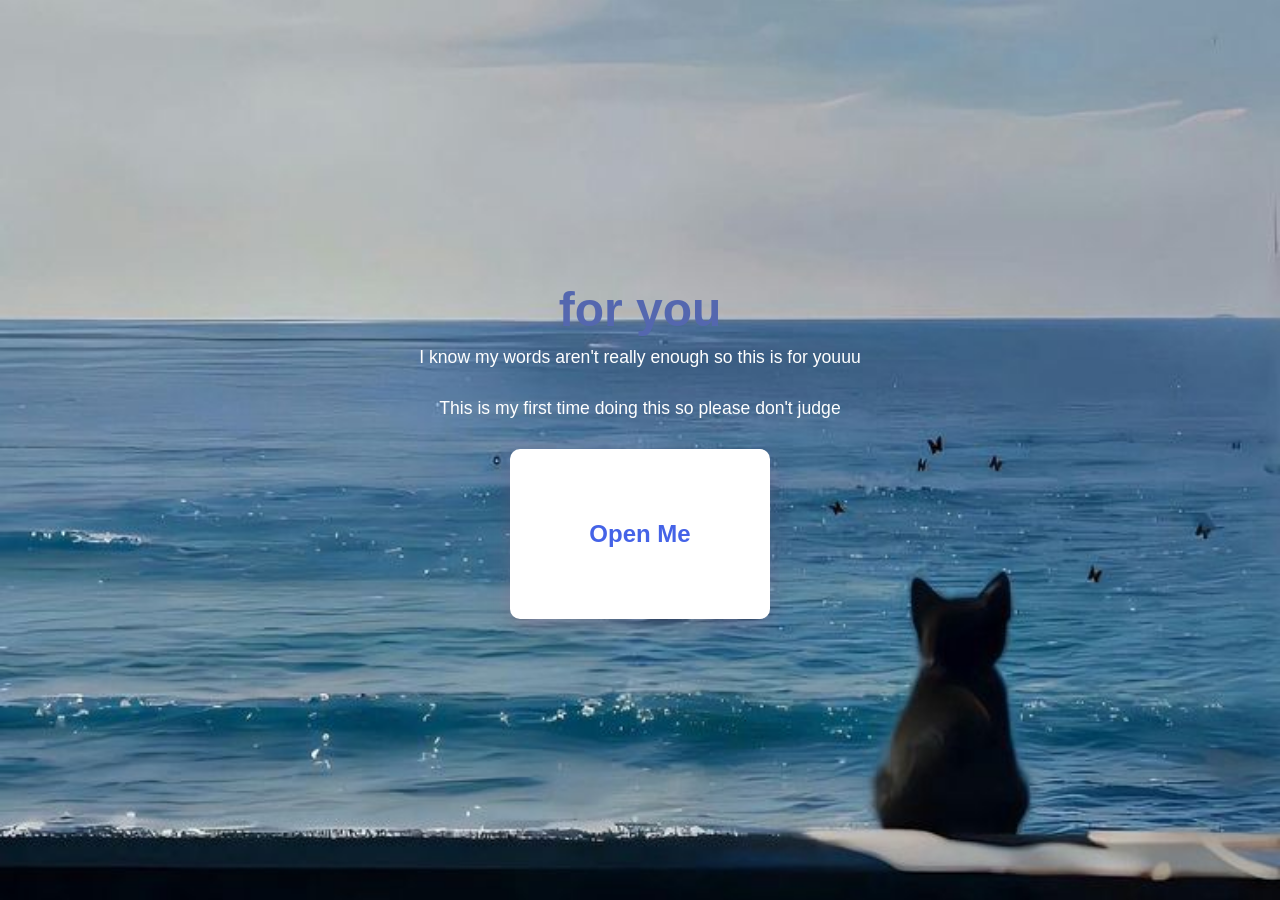
<file: Index.html>
<!DOCTYPE html>
<html lang="en">
<head>
  <meta charset="UTF-8" />
  <meta name="viewport" content="width=device-width, initial-scale=1.0" />
  <title>For You</title>
  <link rel="stylesheet" href="orens.css" />
</head>
<body>
  <div class="hearts-container" id="heartsContainer"></div>

  <!-- PAGE 1: INTRO PAGE -->
  <section class="page active" id="page1">
    <div class="container">
      <h1 class="title">for you</h1>
      <p class="subtitle">I know my words aren't really enough so this is for youuu</p> 
      <p class="subtitle">This is my first time doing this so please don't judge</p> 

      <div class="envelope-area">
        <div class="envelope" onclick="goToPage(2)">
          <div class="envelope-front">Open Me</div>
        </div>
      </div>
    </div>
  </section>

  <!-- PAGE 2: MEMORY TIMELINE -->
  <section class="page" id="page2">
    <div class="container">
      <h1 class="title">Story</h1>

      <div class="timeline">
        <div class="timeline-item show">
          <div class="timeline-content">
            <h2>The first time i heard your voice</h2>
            <p>
              I still remember the day i heard your voice for the first time, it made my heart flutter that i had never felt before, and i found myself smiling so wide and couldn't stop.
            </p>
          </div>
        </div>

        <div class="timeline-item show">
          <div class="timeline-content">
            <h2>Small Moments</h2>
            <p>
              The days we talk about random things, sharing our thoughts and hating the bear (men) is one of the best moments for me. I love sharing my opinions with you, i've actually learned so much from you.
            </p>
          </div>
        </div>

        <div class="timeline-item show">
          <div class="timeline-content">
            <h2>What I Realized</h2>
            <p>
                I really don't know when i started liking you. But i finally realized it when i felt jealous of something, and it made my heart drop (oa). Because i know myself well enough to know i've never been the kind of person who gets jealous.
            </p>
          </div>
        </div>
      </div>

      <button class="next-btn" onclick="goToPage(3)">Next</button>
    </div>
  </section>

  <!-- PAGE 3: QUIZ STYLE CONFESSION -->
  <section class="page" id="page3">
    <div class="container quiz-container">
      <h1 class="title">Quiz</h1>
      <p class="subtitle">Answer these questions</p>

      <div class="quiz-box" id="quizBox">
        <h2 id="question">Who makes my day a little brighter?</h2>
        <div class="quiz-options" id="options">
          <button onclick="nextQuestion()">You</button>
          <button onclick="nextQuestion()">Ikaw pa rin talga</button>
          <button onclick="nextQuestion()">YOUUUU</button>
        </div>
      </div>

      <div class="quiz-result hidden" id="quizResult">
        <h2>Correct Answer:</h2>
        <p>It has always been <span class="highlight">you asul</span>.</p>
        <button class="next-btn" onclick="goToPage(4)">Continue</button>
      </div>
    </div>
  </section>

  <!-- PAGE 4: LOVE LETTER -->
  <section class="page" id="page4">
    <div class="container letter-section">
      <h1 class="title">Letter for you</h1>
      <div class="envelope-area">
        <div class="envelope" id="envelope" onclick="openLetter()">
          <div class="envelope-front">Open Me</div>
        </div>

        <div class="letter hidden" id="letter">
          <h2>Dear asul,</h2>
          <p>
            I never actually planned on having someone in my life, talaga. I was perfectly fine keeping things as they were, not looking for anything more. But then you came, and everything changed. The way your voice alone is enough to make me smile. Even though I can’t see your smile, I can feel it warm through every word. When you laugh, I picture your gummy smile, and it makes my heart beat so fast I can barely catch my breath (hika ata ‘to).
            </p>            
          <p>
            I love how we can jump into random deep topics swapping opinions, sharing our craziest thoughts. Sobrang hanga ako sa katalinuhan mo, I honestly learn something new every time we talk. I really love your voice, it soothes me to sleep, not in a boring way, but like I’m floating on soft clouds wrapped up in your sound. Hays, I just wanna cuddle you HAHAHAHQHA bosit. 
          </p>
          <p>When we started following each other on Instagram, I’d get so excited to post notes from The Ridleys because I know you like them too. Every time I do, I get this kilig feeling – especially when i see you posting songs too. I keep telling myself it's not for me, but a part of me can't help hoping anyway</p>
          <p>I don’t even know when you went from being just someone I talk to to someone I have a crush on. There were times when something specific happened that made my heart feel heavy – I got jealous, and I told myself I should stop feeling this way. But then you’d send just one reply, and suddenly I’m crushing on you all over again HAHAHA! I hate people who send cold replies, so I was shocked that I never stopped talking to you. I just love being able to chat/talk with you, even though I’m not good at keeping conversations going for long – bakit ba nagiging b-blanko utak ko pag kausap kita?</p>
          <p>
          I wanna know you more, Rain. I wanna know you as deeply as the ocean runs— all your dreams, fears, and little things that make you you. But please know… I dont want to rush you into anything whatsoever. I'd never want to make you feel pressured into something.  i just want to send you this because i always remember you asked me if i like you, and i couldn't say it properly sooo here is it.. i like you rainn superrr
          </p>
          <p class="confession-line">I like you.</p>
          <button class="next-btn" onclick="goToPage(5)">One last thing</button>
        </div>
      </div>
    </div>
  </section>

  <!-- PAGE 5: MOVING NO BUTTON -->
  <section class="page" id="page5">
    <div class="container final-page">
      <h1 class="title">Sooooooo do you like me too?</h1>
      <p class="subtitle">Be honest...</p>

      <div class="final-buttons">
        <button class="yes-btn" onclick="sayYes()">Yes!!</button>
        <button class="no-btn" id="noBtn">No.</button>
      </div>

  <div class="final-message hidden" id="finalMessage">
  <img src="pictures/happy.jpg" alt="happy" class="final-img" />
  <h2>YEYYYYYYYYYYYYYYYYYYYYYYYY!!!!!!!!!</h2>
</div>
    </div>
  </section>

  <script src="orange.js"></script>
</body>
</html>
</file>
<file: orens.css>
* {
  margin: 0;
  padding: 0;
  box-sizing: border-box;
  font-family: Arial, sans-serif;
}

body {
  background-image: url("pictures/ocean.jpg");
  background-repeat: no-repeat;
  background-position: center;
  background-size: cover;
  background-attachment: fixed;
}

.page {
  display: none;
  min-height: 100vh;
  padding: 40px 20px;
  justify-content: center;
  align-items: center;
}

.page.active {
  display: flex;
}

.container {
  width: 100%;
  max-width: 900px;
  text-align: center;
  animation: fadeIn 0.8s ease;
}

.title {
  font-size: 3rem;
  margin-bottom: 10px;
  color: #5467af;
}

.subtitle {
  font-size: 1.1rem;
  margin-bottom: 30px;
  color: #fff;
}

.timeline {
  margin-top: 30px;
  display: flex;
  flex-direction: column;
  gap: 20px;
}

.timeline-item {
  display: flex;
  justify-content: center;
}

.timeline-content {
  background: rgba(255, 255, 255, 0.85);
  padding: 25px;
  border-radius: 20px;
  max-width: 700px;
  box-shadow: 0 8px 20px rgba(196, 69, 105, 0.15);
  text-align: left;
}

.timeline-content h2 {
  color: #5467af;
  margin-bottom: 10px;
}

.timeline-content p {
  line-height: 1.7;
  font-size: 1rem;
}

.next-btn,
.quiz-options button,
.yes-btn,
.no-btn {
  margin-top: 25px;
  padding: 12px 24px;
  border: none;
  border-radius: 10px;
  cursor: pointer;
  font-size: 1rem;
  transition: 0.3s ease;
}

.next-btn {
  background: #5467af;
  color: white;
}

.next-btn:hover {
  background: #3f508d;
}

.quiz-box,
.quiz-result,
.letter {
  background: rgba(255, 255, 255, 0.9);
  padding: 30px;
  box-shadow: 0 8px 20px rgba(196, 69, 105, 0.15);
  max-width: 650px;
  margin: 0 auto;
}

.quiz-box h2,
.quiz-result h2 {
  margin-bottom: 20px;
  color: #16255f;
}

.quiz-options {
  display: flex;
  flex-direction: column;
  gap: 15px;
}

.quiz-options button {
  background: #8995f7;
  color: #0a252e;
}

.quiz-options button:hover {
  background: #ffc9dc;
}

.highlight {
  color: #1a106b;
  font-weight: bold;
}

.envelope-area {
  display: flex;
  flex-direction: column;
  align-items: center;
  gap: 25px;
}

.envelope {
  width: 260px;
  height: 170px;
  background: #fff;
  border-radius: 10px;
  position: relative;
  cursor: pointer;
  box-shadow: 0 8px 20px rgba(196, 69, 105, 0.2);
  display: flex;
  align-items: center;
  justify-content: center;
}

.envelope-front {
  font-size: 1.5rem;
  color: rgb(69, 99, 231);
  font-weight: bold;
}

.letter {
  text-align: left;
}

.letter h2 {
  margin-bottom: 15px;
  color: #2528b9;
}

.letter p {
  margin-bottom: 12px;
  line-height: 1.7;
  font-size: 1rem;
}

.confession-line {
  font-size: 1.4rem;
  font-weight: bold;
  color: #c44569;
  text-align: center;
  margin-top: 10px;
}

.final-page {
  position: relative;
  min-height: 80vh;
}

.final-buttons {
  position: relative;
  width: 100%;
  height: 250px;
  margin-top: 30px;
}

.yes-btn {
  background: #da4646;
  color: white;
  margin-right: 15px;
}

.yes-btn:hover {
  background: #a83656;
}

.no-btn {
  background: #686bd9;
  color: #13175a;
  position: absolute;
}

.final-message {
  margin-top: 30px;
  background: rgba(255, 255, 255, 0.92);
  padding: 25px;
  border-radius: 20px;
  box-shadow: 0 8px 20px rgba(196, 69, 105, 0.15);
}

.final-message h2 {
  color: #700121;
  margin-bottom: 10px;
}

.hidden {
  display: none;
}

.hearts-container {
  position: fixed;
  inset: 0;
  pointer-events: none;
  overflow: hidden;
  z-index: 999;
}

.heart {
  position: absolute;
  bottom: -20px;
  font-size: 20px;
  animation: floatHeart 4s linear forwards;
  opacity: 0.9;
}

@keyframes fadeIn {
  from {
    opacity: 0;
    transform: translateY(18px);
  }
  to {
    opacity: 1;
    transform: translateY(0);
  }
}

@keyframes floatHeart {
  0% {
    transform: translateY(0) scale(1);
    opacity: 0.9;
  }
  100% {
    transform: translateY(-110vh) scale(1.5);
    opacity: 0;
  }
}

@media (max-width: 768px) {
  .title {
    font-size: 2.2rem;
  }

  .timeline-content,
  .quiz-box,
  .quiz-result,
  .letter {
    padding: 20px;
  }

  .final-buttons {
    height: 300px;
  }
}
</file>
